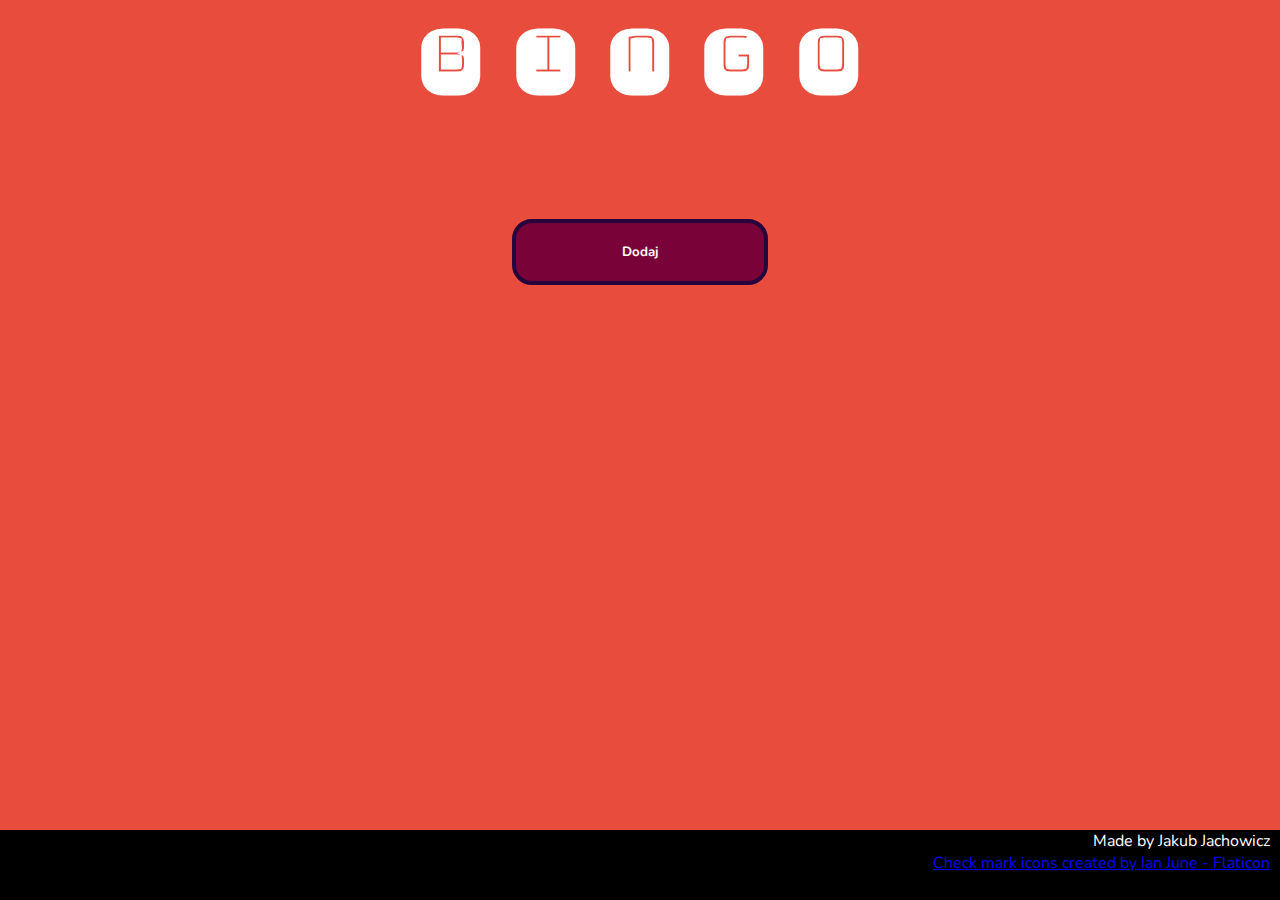
<file: index.html>
<!DOCTYPE html>
<html lang="pl">
<head>
    <meta charset="UTF-8">
    <meta http-equiv="X-UA-Compatible" content="IE=edge">
    <meta name="viewport" content="width=device-width, initial-scale=1.0">
    <link rel="stylesheet" href="style.css">
    <link rel="shortcut icon" href="favicon.ico" type="image/x-icon">
    <title>Bingo</title>
</head>
<body onload="indexInit()">
    <main>
        <header>
            <h6>BINGO</h6>
        </header>
        
        <nav>
            <button onclick="window.location.replace('edit.html')">Dodaj</button>
        </nav>
    
        <div>
            <ul id="bingoList"></ul>
        </div>
    </main>

    <footer>
        <p>Made by Jakub Jachowicz</p>
        <a href="https://www.flaticon.com/free-icons/check-mark" title="check mark icons">Check mark icons created by Ian June - Flaticon</a>
    </footer>

    <script src="indexScript.js"></script>
</body>
</html>
</file>
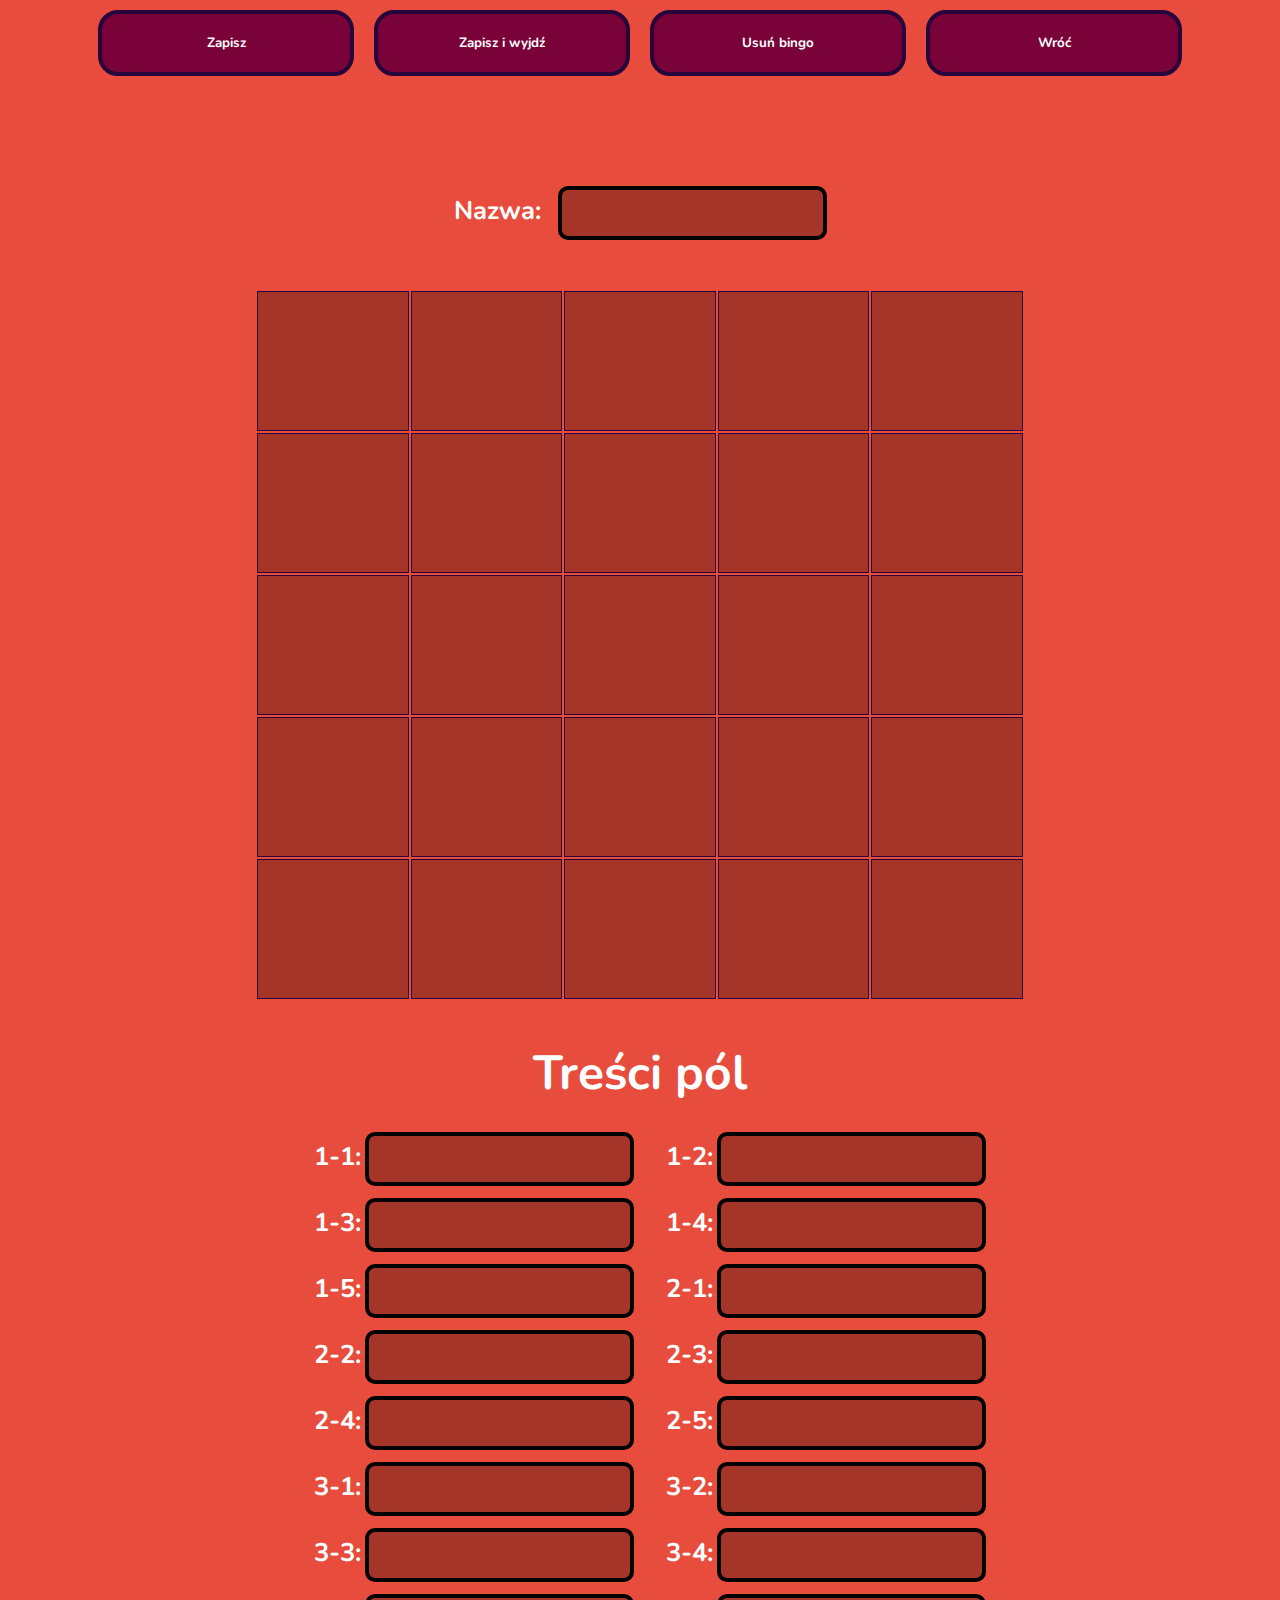
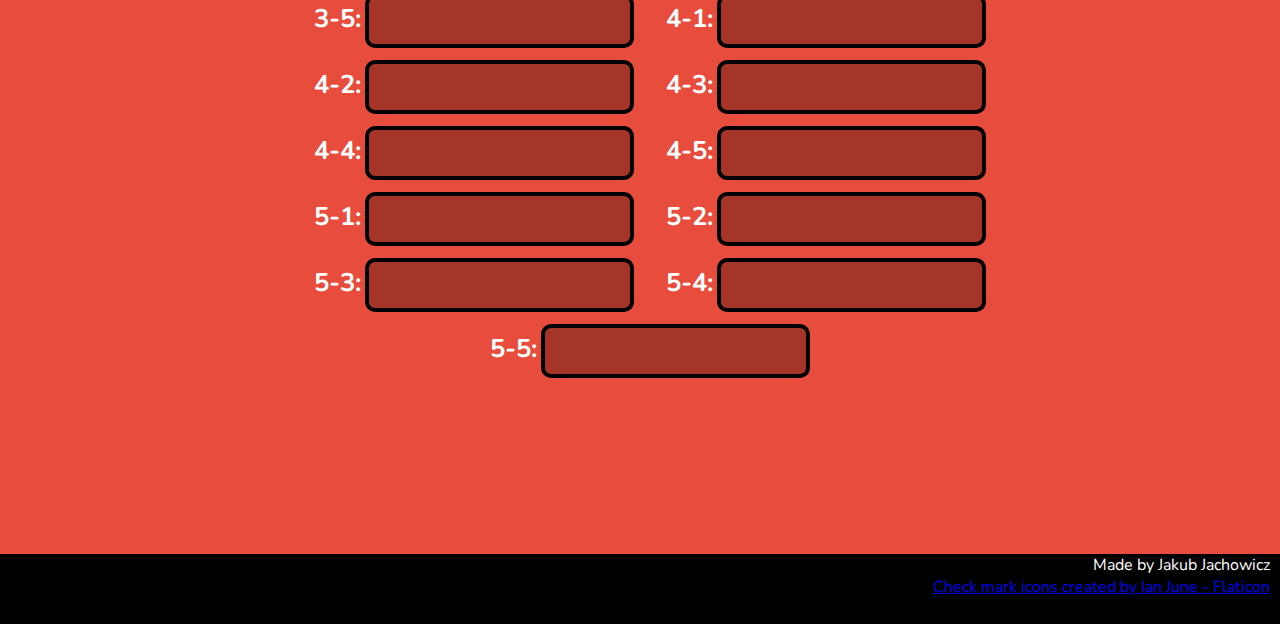
<file: edit.html>
<!DOCTYPE html>
<html lang="pl">
<head>
    <meta charset="UTF-8">
    <meta http-equiv="X-UA-Compatible" content="IE=edge">
    <meta name="viewport" content="width=device-width, initial-scale=1.0">
    <link rel="shortcut icon" href="favicon.ico" type="image/x-icon">
    <link rel="stylesheet" href="style.css">
    <title>Bingo</title>
</head>
<body onload="editInit()">
    <main>
        <nav>
            <button onclick="saveBingo()">Zapisz</button>
            <button onclick="saveBingo(true)">Zapisz i wyjdź</button>
            <button onclick="deleteBingo()">Usuń bingo</button>
            <button onclick="window.location.replace('index.html')">Wróć</button>
        </nav>
        
        <div id="bingoCont"></div>
    
        <h5>Treści pól</h5>
        <div>
            <ul id="bingoInputsID"></ul>
        </div>
    </main>

    <footer>
        <p>Made by Jakub Jachowicz</p>
        <a href="https://www.flaticon.com/free-icons/check-mark" title="check mark icons">Check mark icons created by Ian June - Flaticon</a>
    </footer>

<script src="editScript.js"></script>
</body>
</html>
</file>
<file: style.css>
@import url('https://fonts.googleapis.com/css2?family=Nunito&display=swap');
@import url('https://fonts.googleapis.com/css2?family=Monofett&family=Nunito&display=swap');

body
{
    padding: 0;
    background-color: #E74C3C;
    color: white;
    font-family: 'Nunito', sans-serif;
    margin: 0;
    display: flex;
    flex-direction: column;
    min-height: 100vh;
}

#bingoFieldsID
{
    width: 60vw;
    max-width: 1000px;
    margin: 40px auto;
}

.bingoRow
{
    width: 100%;
    display: flex;
}

.bingoField, .bingoFieldSelected
{
    height: auto;
    min-height: 140px;
    width: 20%;
    box-sizing: border-box;
    position: relative;
    cursor: pointer;
    background-color: rgba(100, 30, 22, 0.5);
    margin: 1px;
    border: #26043c 1px solid;
}

.bingoField > p, .bingoFieldSelected > p
{
    word-break: break-word;
    white-space: normal;
    text-align: center;
    padding: 16px 4px;
}

.bingoFieldSelected
{
    background-color: rgba(74, 24, 17, 0.672);
    cursor: pointer;
}

.bingoField:hover, .bingoFieldSelected:hover
{
    background-color: rgba(222, 222, 222, 0.2);
}

.bingoFieldSelected::after
{
    content: '';
    background: url('check-mark.png') center no-repeat;
    opacity: 0.7;
    position: absolute;
    top: 0;
    bottom: 0;
    left: 0;
    right: 0;
}

#bingoInputsID
{
    list-style-type: none;
}


#bingoList
{
    list-style-type: none;
    margin: 50px 30vw;
    width: 40vw;
    padding: 0;
}

#bingoList > li
{
    padding: 20px;
    margin: 30px 0;
    text-align: center;
    font-size: 1.5em;
    cursor: pointer;
    background-color: rgba(100, 30, 22, 0.5);
    border: solid 4px black;
    border-radius: 20px;
    transition: 0.3s;
}

#bingoList > li:hover
{
    font-size: 1.6em;
}

#bingoNameContID
{
    margin: 30px 0;
}

button
{
    padding: 20px;
    border: solid 4px #26043c;
    margin: 10px;
    color: inherit;
    font-family: inherit;
    background-color: #790239;
    border-radius: 20px;
    cursor: pointer;
    transition: 0.3s;
    font-weight: bold;
}

button:hover
{
    padding: 20px 24px;
}

nav
{
    display: flex;
    justify-content: center;
    flex-wrap: wrap;
}

nav > button
{
    width: 20%;
    box-sizing: border-box;
}

h6
{
    font-size: 6em;
    margin: 0 0 100px 0;
    text-align: center;
    font-family: 'Monofett', cursive;
    text-indent: 0.4em;
    letter-spacing: 0.4em;
}

footer
{
    background-color: black;
    text-align: right;
    height: 70px;
    width: 100%;
    flex-shrink: 0;
}

main
{
    flex-grow: 1;
}

footer > p
{
    display: block;
    position: relative;
    margin: 0 10px;
}

footer > a
{
    position: relative;
    bottom: 0;
    margin: 0 10px;
}

main
{
    margin-bottom: 150px;
}

#bingoNameContID
{
    text-align: center;
    margin: 100px 0 50px 0;
}

#bingoNameContID > label
{
    font-weight: bold;
    margin-right: 10px;
    font-size: 1.6em;
}

input
{
    padding: 10px;
    background-color: rgba(100, 30, 22, 0.5);
    border: solid 4px black;
    border-radius: 10px;
    color: white;
    text-align: center;
    font-family: inherit;
    font-size: 1.2em;
    transition: 0.3s;
}

input:focus
{
    outline: none;
    padding: 10px 20px;
    background: linear-gradient(90deg, rgba(116,0,91,1) 0%, rgba(38,4,60,1) 100%, rgba(0,0,0,1) 100%);
    background-size: 400% 400%;
    animation: gradient 15s ease infinite;
}

@keyframes gradient 
{
    0% 
    {
		background-position: 0% 50%;
	}
	50% 
    {
		background-position: 100% 50%;
	}
	100% 
    {
		background-position: 0% 50%;
	}
}

h5
{
    text-align: center;
    font-size: 3em;
    margin: 0;
}

#bingoInputsID
{
    padding: 0;
    text-align: center;
    display: flex;
    flex-wrap: wrap;
    justify-content: center;
    width: 60vw;
    margin: 20px 20vw;
}

#bingoInputsID > li > label
{
    padding: 0;
    text-align: center;
    font-size: 1.6em;
    font-weight: bold;
    margin-right: 4px;
    margin-left: 20px;
}

#bingoInputsID > li
{
    margin: 6px;
}

header
{
    width: 100%;
}

@media only screen and (max-width: 768px) 
{
    #bingoFieldsID
    {
        width: 100%;
    }

    nav > button
    {
        margin: 5px;
        padding: 6px;
        font-size: 0.8em;
    }

    footer
    {
        text-align: center;
    }

    .bingoField, .bingoFieldSelected
    {
        min-height: 60px;
    }

    .bingoField > p, .bingoFieldSelected > p
    {
        font-size: 0.8em;
    }

    .bingoFieldSelected::after
    {
        background-size: contain;
    }

    h6
    {
        width: 100%;
        font-size: 5em;
        letter-spacing: 0.2em;
        text-indent: 0.2em;
    }
}
</file>
